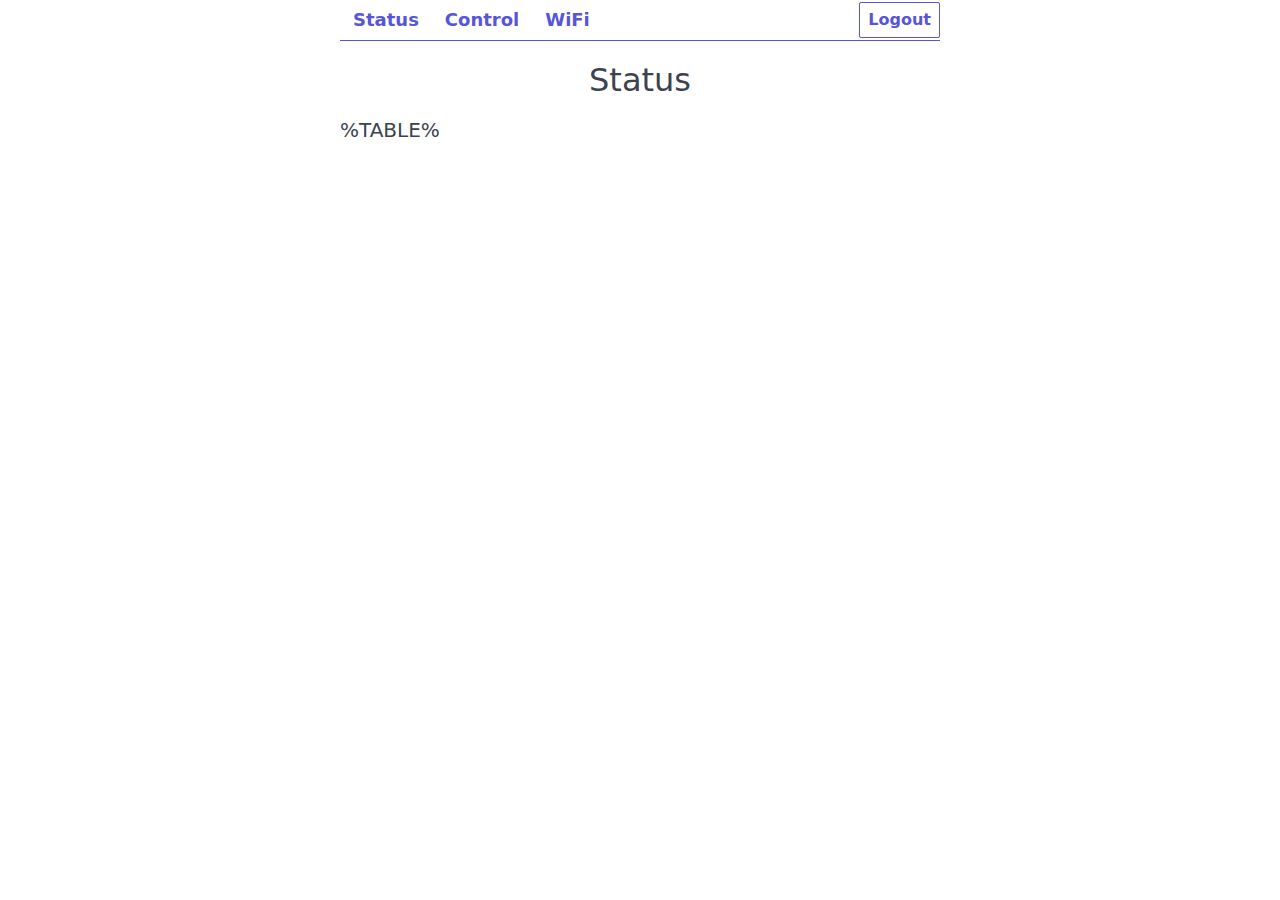
<file: MyProjectThing/data/index.html>
<!DOCTYPE html>
<html>

<head>
  <meta charset="utf-8">
  <meta name="viewport" content="width=device-width, initial-scale=1.0, user-scalable=no">

  <title>Gakki-bot</title>

  <link rel="stylesheet" href="spectre.css">
  <link rel="stylesheet" href="style.css">

  <script src="jquery.js"></script>
  <script src="script.js"></script>
</head>

<body>
  <div class="container grid-sm">
    <header class="navbar">
      <section class="navbar-section">
        <a href="/" class="btn btn-link btn-lg">Status</a>
        <a href="/control" class="btn btn-link btn-lg">Control</a>
        <a href="/wifi" class="btn btn-link btn-lg">WiFi</a>
      </section>
      <section class="navbar-section">
        <a href="/logout" class="btn">Logout</a>
      </section>
    </header>

    <h2 class="text-center">Status</h2>

    %TABLE%

  </div>
</body>

</html>
</file>
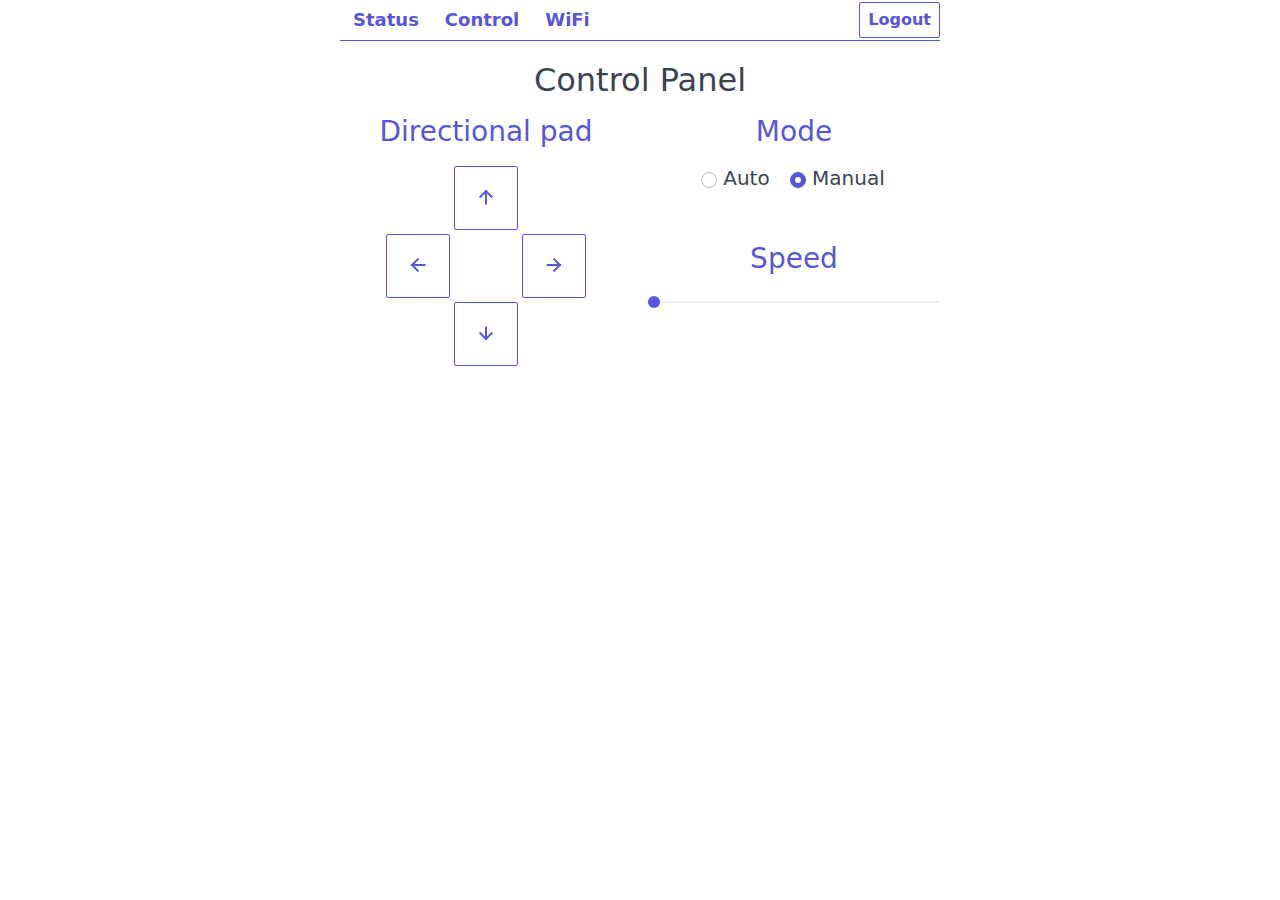
<file: MyProjectThing/data/control.html>
<!DOCTYPE html>
<html>

<head>
  <meta charset="utf-8">

  <meta name="viewport" content="width=device-width, initial-scale=1.0, user-scalable=no">

  <title>Gakki-bot</title>

  <link rel="stylesheet" href="spectre.css">
  <link rel="stylesheet" href="style.css">

  <script src="jquery.js"></script>
  <script src="script.js"></script>
</head>

<body>
  <div class="container grid-sm">
    <header class="navbar">
      <section class="navbar-section">
        <a href="/" class="btn btn-link btn-lg">Status</a>
        <a href="/control" class="btn btn-link btn-lg">Control</a>
        <a href="/wifi" class="btn btn-link btn-lg">WiFi</a>
      </section>
      <section class="navbar-section">
        <a href="/logout" class="btn">Logout</a>
      </section>
    </header>

    <h2 class="text-center">Control Panel</h2>

    <div class="columns">
      <div class="column col-6 col-sm-10 is-centered">

        <div class="columns" id="mode">
          <div class="column col-12 is-centered">
            <h3 class="text-primary text-center">Mode</h3>
            <div class="form-group">
              <label class="form-radio">
                <input type="radio" name="mode" value="auto"><i class="form-icon"></i> Auto
              </label>
              <label class="form-radio">
                <input type="radio" name="mode" value="manual" checked><i class="form-icon"></i> Manual
              </label>
            </div>
          </div>
        </div>

        <div class="form-group">
          <h3 class="text-primary text-center" id="speedText">Speed</h3>
          <input id="speed" class="slider tooltip" type="range" min="50" max="100" value="50" oninput="this.setAttribute('value', this.value);">

          <div class="text-center">
            <button id="recall", class="btn btn-lg text-bold d-none">Recall Robocar</button>
          </div>
        </div>
      </div>

      <div class="column col-6 col-sm-12 is-centered">
        <h3 class="text-primary text-center">Directional pad</h3>
        <table class="is-centered">
          <tr>
            <td></td>
            <td>
              <button id="forward" class="btn btn-action btn-xl"><i class="icon icon-upward"></i></button>
            </td>
            <td></td>
          </tr>
          <tr>
            <td>
              <button id="left" class="btn btn-action btn-xl"><i class="icon icon-back"></i></button>
            </td>
            <td></td>
            <td>
              <button id="right" class="btn btn-action btn-xl"><i class="icon icon-forward"></i></button>
            </td>
          </tr>
          <tr>
            <td></td>
            <td>
              <button id="backward" class="btn btn-action btn-xl"><i class="icon icon-downward"></i></button>
            </td>
            <td></td>
          </tr>
        </table>
      </div>
    </div>
  </div>
</body>

</html>
</file>
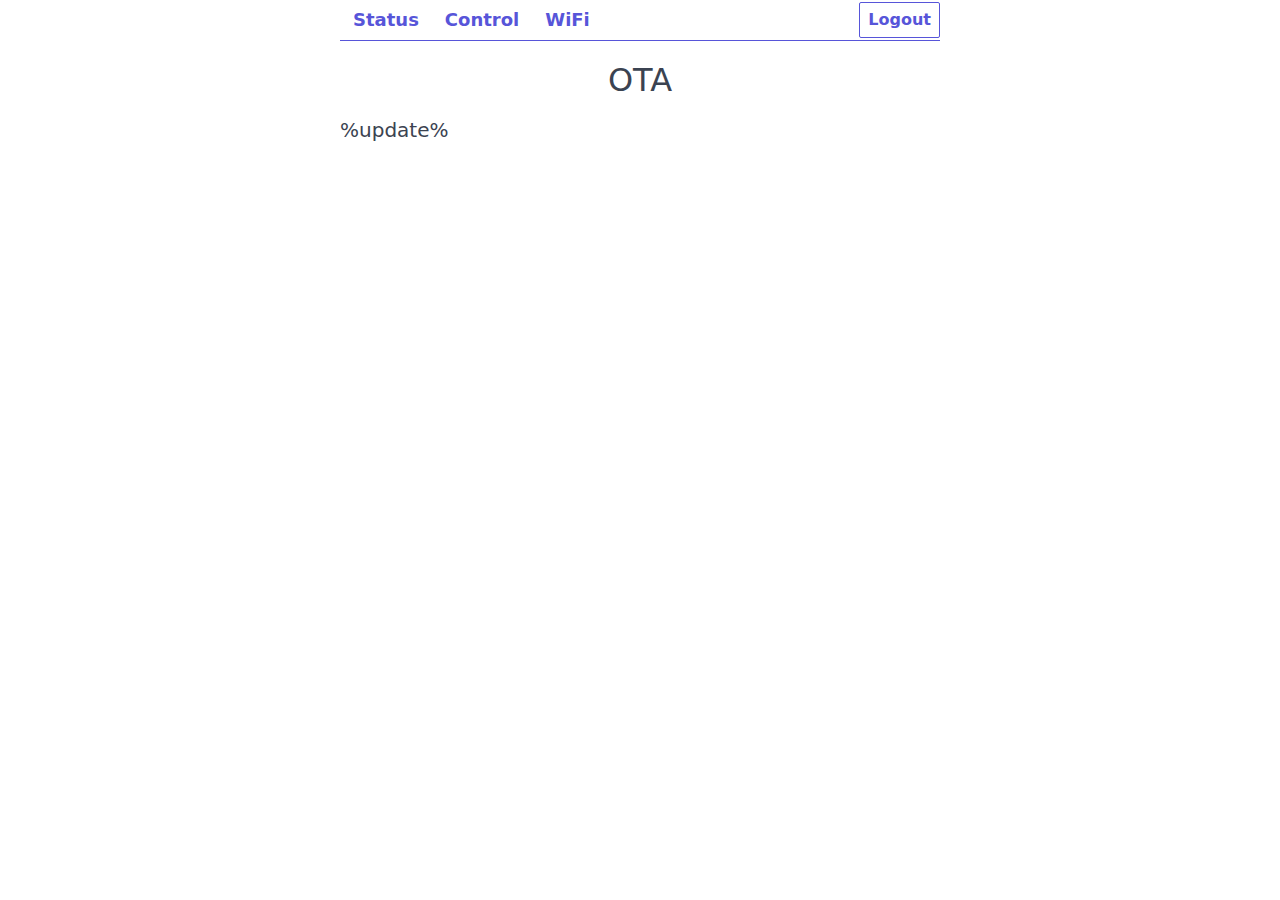
<file: MyProjectThing/data/ota.html>
<!DOCTYPE html>
<html>

<head>
  <meta charset="utf-8">
  <meta name="viewport" content="width=device-width, initial-scale=1.0, user-scalable=no">

  <title>Gakki-bot</title>

  <link rel="stylesheet" href="spectre.css">
  <link rel="stylesheet" href="style.css">

  <script src="jquery.js"></script>
  <script src="script.js"></script>
</head>

<body>
  <div class="container grid-sm">
    <header class="navbar">
      <section class="navbar-section">
        <a href="/" class="btn btn-link btn-lg">Status</a>
        <a href="/control" class="btn btn-link btn-lg">Control</a>
        <a href="/wifi" class="btn btn-link btn-lg">WiFi</a>
      </section>
      <section class="navbar-section">
        <a href="/logout" class="btn">Logout</a>
      </section>
    </header>

    <h2 class="text-center">OTA</h2>

    %update%

  </div>
</body>

</html>
</file>
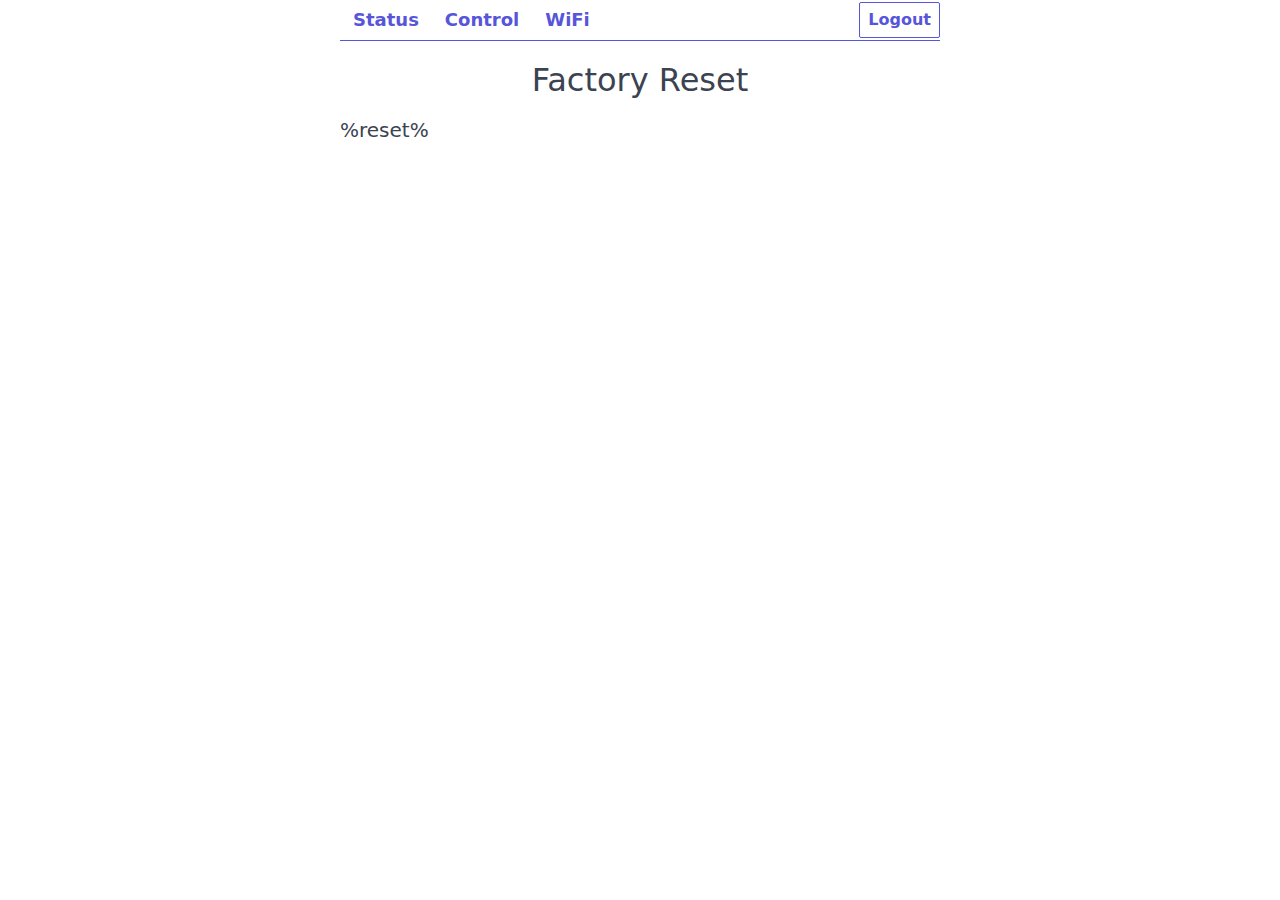
<file: MyProjectThing/data/reset.html>
<!DOCTYPE html>
<html>

<head>
  <meta charset="utf-8">
  <meta name="viewport" content="width=device-width, initial-scale=1.0, user-scalable=no">

  <title>Gakki-bot</title>

  <link rel="stylesheet" href="spectre.css">
  <link rel="stylesheet" href="style.css">

  <script src="jquery.js"></script>
  <script src="script.js"></script>
</head>

<body>
  <div class="container grid-sm">
    <header class="navbar">
      <section class="navbar-section">
        <a href="/" class="btn btn-link btn-lg">Status</a>
        <a href="/control" class="btn btn-link btn-lg">Control</a>
        <a href="/wifi" class="btn btn-link btn-lg">WiFi</a>
      </section>
      <section class="navbar-section">
        <a href="/logout" class="btn">Logout</a>
      </section>
    </header>

    <h2 class="text-center">Factory Reset</h2>

    %reset%
    
  </div>
</body>

</html>
</file>
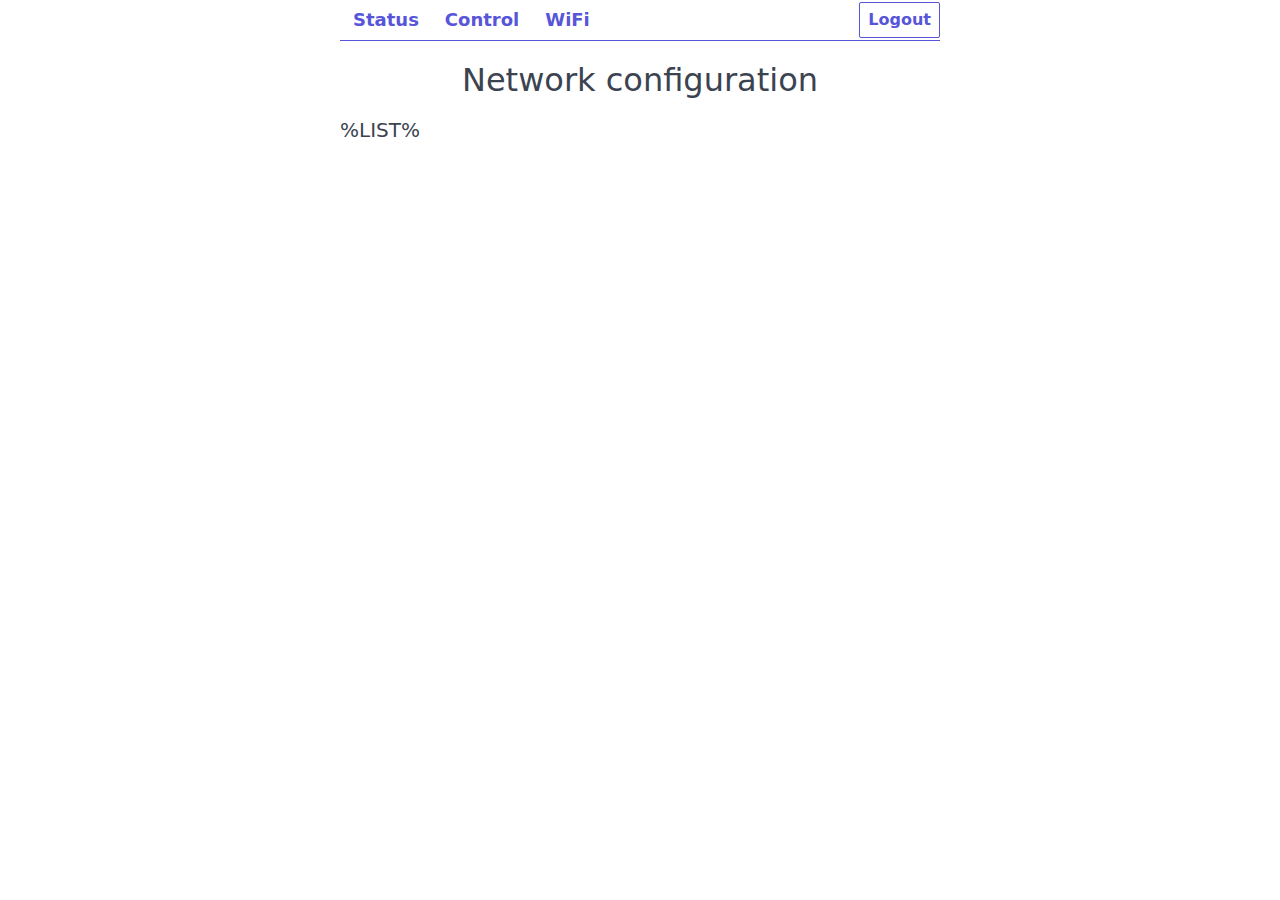
<file: MyProjectThing/data/wifi.html>
<!DOCTYPE html>
<html>

<head>
  <meta charset="utf-8">
  <meta name="viewport" content="width=device-width, initial-scale=1.0, user-scalable=no">

  <title>Gakki-bot</title>

  <link rel="stylesheet" href="spectre.css">
  <link rel="stylesheet" href="style.css">

  <script src="jquery.js"></script>
  <script src="script.js"></script>
</head>

<body>
  <div class="container grid-sm">
    <header class="navbar">
      <section class="navbar-section">
        <a href="/" class="btn btn-link btn-lg">Status</a>
        <a href="/control" class="btn btn-link btn-lg">Control</a>
        <a href="/wifi" class="btn btn-link btn-lg">WiFi</a>
      </section>
      <section class="navbar-section">
        <a href="/logout" class="btn">Logout</a>
      </section>
    </header>

    <h2 class="text-center">Network configuration</h2>

    %LIST%

  </div>
</body>

</html>
</file>
<file: MyProjectThing/data/spectre.css>
.table,.text-left{text-align:left}button,hr,input{overflow:visible}audio,canvas,progress,video{display:inline-block}progress,sub,sup{vertical-align:baseline}html,legend{box-sizing:border-box}fieldset,legend,ol,ul{padding:0}ol,ol ol,ol ul,ul,ul ol,ul ul{margin:.8rem 0 .8rem .8rem}.btn:focus,a:focus{box-shadow:0 0 0 .1rem rgba(87,85,217,.2)}.form-input,.has-icon-left,.has-icon-right,sub,sup{position:relative}.text-ellipsis,.tooltip::after{text-overflow:ellipsis}html{font-family:sans-serif;-webkit-text-size-adjust:100%;-ms-text-size-adjust:100%}article,aside,details,figcaption,figure,footer,header,main,menu,nav,section{display:block}h1{margin:.67em 0}hr{box-sizing:content-box;height:0}a{background-color:transparent;color:#5755d9;outline:0;text-decoration:none}a:active,a:hover{outline-width:0}address{font-style:normal}b,strong{font-weight:bolder}code,kbd,pre,samp{font-family:"SF Mono","Segoe UI Mono","Roboto Mono",Menlo,Courier,monospace;font-size:1em}dfn{font-style:italic}small{font-size:80%;font-weight:400}sub,sup{font-size:75%;line-height:0}sub{bottom:-.25em}sup{top:-.5em}audio:not([controls]){display:none;height:0}img{border-style:none}svg:not(:root){overflow:hidden}button,input,optgroup,select,textarea{font-family:inherit;font-size:inherit;line-height:inherit;margin:0}button,select{text-transform:none}[type=reset],[type=submit],button,html [type=button]{-webkit-appearance:button}[type=button]::-moz-focus-inner,[type=reset]::-moz-focus-inner,[type=submit]::-moz-focus-inner,button::-moz-focus-inner{border-style:none;padding:0}fieldset{border:0;margin:0}kbd,mark{border-radius:.1rem}legend{color:inherit;display:table;max-width:100%;white-space:normal}.btn,.form-select{vertical-align:middle}textarea{overflow:auto}[type=checkbox],[type=radio]{box-sizing:border-box;padding:0}[type=number]::-webkit-inner-spin-button,[type=number]::-webkit-outer-spin-button{height:auto}[type=search]{-webkit-appearance:textfield;outline-offset:-2px}[type=search]::-webkit-search-cancel-button,[type=search]::-webkit-search-decoration{-webkit-appearance:none}::-webkit-file-upload-button{-webkit-appearance:button;font:inherit}.btn,.form-input{-webkit-appearance:none;-moz-appearance:none;transition:background .2s,border .2s,box-shadow .2s,color .2s}summary{display:list-item;outline:0}[hidden],template{display:none}*,::after,::before{box-sizing:inherit}html{font-size:20px;line-height:1.5;-webkit-tap-highlight-color:transparent}body{margin:0;background:#fff;color:#3b4351;font-family:-apple-system,system-ui,BlinkMacSystemFont,"Segoe UI",Roboto,"Helvetica Neue",sans-serif;font-size:.8rem;overflow-x:hidden;text-rendering:optimizeLegibility}a.active,a:active,a:focus,a:hover{color:#302ecd;text-decoration:underline}a:visited{color:#807fe2}h1,h2,h3,h4,h5,h6{color:inherit;font-weight:500;line-height:1.2;margin-bottom:.5em;margin-top:0}.h1,.h2,.h3,.h4,.h5,.h6{font-weight:500}.h1,h1{font-size:2rem}.h2,h2{font-size:1.6rem}.h3,h3{font-size:1.4rem}.h4,h4{font-size:1.2rem}.h5,h5{font-size:1rem}.h6,h6{font-size:.8rem}p{margin:0 0 1.2rem}a,ins,u{-webkit-text-decoration-skip:ink edges;text-decoration-skip:ink edges}abbr[title]{border-bottom:.05rem dotted;cursor:help;text-decoration:none}kbd{background:#303742;color:#fff;font-size:.7rem;line-height:1.2;padding:.1rem .2rem}mark{background:#ffe9b3;border-bottom:.05rem solid #ffd367;color:#3b4351;padding:.05rem .1rem 0}blockquote{border-left:.1rem solid #dadee4;margin-left:0;padding:.4rem .8rem}blockquote p:last-child{margin-bottom:0}ol li,ul li{margin-top:.4rem}ul{list-style:disc inside}ul ul{list-style-type:circle}ol{list-style:decimal inside}.breadcrumb,.menu,.nav,.pagination,.step,.tab{list-style:none}ol ol{list-style-type:lower-alpha}dl dt{font-weight:700}dl dd{margin:.4rem 0 .8rem}.table{border-collapse:collapse;border-spacing:0;width:100%}.bar .bar-item,.btn,.empty{text-align:center}.table.table-striped tbody tr:nth-of-type(odd){background:#f7f8f9}.table tbody tr.active,.table.table-hover tbody tr:hover,.table.table-striped tbody tr.active{background:#eef0f3}.table.table-scroll{display:block;overflow-x:auto;padding-bottom:.75rem;white-space:nowrap}.table td,.table th{border-bottom:.05rem solid #dadee4;padding:.6rem .4rem}.table th{border-bottom-width:.1rem}.btn{appearance:none;background:#fff;border:.05rem solid #5755d9;border-radius:.1rem;color:#5755d9;cursor:pointer;display:inline-block;font-size:.8rem;height:1.8rem;line-height:1.2rem;outline:0;padding:.25rem .4rem;text-decoration:none;-webkit-user-select:none;-moz-user-select:none;-ms-user-select:none;user-select:none;white-space:nowrap}.btn:focus,.btn:hover{background:#f1f1fc;border-color:#4b48d6;text-decoration:none}.btn.active,.btn:active{background:#4b48d6;border-color:#3634d2;color:#fff;text-decoration:none}.btn.active.loading::after,.btn:active.loading::after{border-bottom-color:#fff;border-left-color:#fff}.btn.disabled,.btn:disabled,.btn[disabled]{cursor:default;opacity:.5;pointer-events:none}.btn.btn-primary{background:#5755d9;border-color:#4b48d6;color:#fff}.btn.btn-primary:focus,.btn.btn-primary:hover{background:#4240d4;border-color:#3634d2;color:#fff}.btn.btn-primary.active,.btn.btn-primary:active{background:#3a38d2;border-color:#302ecd;color:#fff}.btn.btn-primary.loading::after{border-bottom-color:#fff;border-left-color:#fff}.btn.btn-success{background:#32b643;border-color:#2faa3f;color:#fff}.btn.btn-success:focus{box-shadow:0 0 0 .1rem rgba(50,182,67,.2)}.btn.btn-success:focus,.btn.btn-success:hover{background:#30ae40;border-color:#2da23c;color:#fff}.btn.btn-success.active,.btn.btn-success:active{background:#2a9a39;border-color:#278e34;color:#fff}.btn.btn-success.loading::after{border-bottom-color:#fff;border-left-color:#fff}.btn.btn-error{background:#e85600;border-color:#d95000;color:#fff}.btn.btn-error:focus{box-shadow:0 0 0 .1rem rgba(232,86,0,.2)}.form-input:focus,.form-select:focus{box-shadow:0 0 0 .1rem rgba(87,85,217,.2)}.btn.btn-error:focus,.btn.btn-error:hover{background:#de5200;border-color:#cf4d00;color:#fff}.btn.btn-error.active,.btn.btn-error:active{background:#c44900;border-color:#b54300;color:#fff}.btn.btn-error.loading::after{border-bottom-color:#fff;border-left-color:#fff}.btn.btn-link{background:0 0;border-color:transparent;color:#5755d9}.btn.btn-link.active,.btn.btn-link:active,.btn.btn-link:focus,.btn.btn-link:hover{color:#302ecd}.btn.btn-sm{font-size:.7rem;height:1.4rem;padding:.05rem .3rem}.btn.btn-lg{font-size:.9rem;height:2rem;padding:.35rem .6rem}.btn.btn-block{display:block;width:100%}.btn.btn-action{padding-left:0;padding-right:0;width:1.8rem}.btn.btn-action.btn-sm{width:1.4rem}.btn.btn-action.btn-lg{width:2rem}.btn.btn-clear{background:0 0;border:0;color:currentColor;height:1rem;line-height:.8rem;margin-left:.2rem;margin-right:-2px;opacity:1;padding:.1rem;text-decoration:none;width:1rem}.btn.btn-clear:focus,.btn.btn-clear:hover{background:rgba(247,248,249,.5);opacity:.95}.form-input,.form-select{background:#fff;outline:0}.btn.btn-clear::before{content:"\2715"}.btn-group{display:inline-flex;display:-ms-inline-flexbox;-ms-flex-wrap:wrap;flex-wrap:wrap}.btn-group .btn{-ms-flex:1 0 auto;flex:1 0 auto}.btn-group .btn:first-child:not(:last-child){border-bottom-right-radius:0;border-top-right-radius:0}.btn-group .btn:not(:first-child):not(:last-child){border-radius:0;margin-left:-.05rem}.btn-group .btn:last-child:not(:first-child){border-bottom-left-radius:0;border-top-left-radius:0;margin-left:-.05rem}.btn-group .btn.active,.btn-group .btn:active,.btn-group .btn:focus,.btn-group .btn:hover{z-index:1}.btn-group.btn-group-block{display:flex;display:-ms-flexbox}.form-input,.form-label{display:block;line-height:1.2rem}.btn-group.btn-group-block .btn{-ms-flex:1 0 0;flex:1 0 0}.form-group:not(:last-child){margin-bottom:.4rem}fieldset,legend{margin-bottom:.8rem}legend{font-size:.9rem;font-weight:500}.form-label{padding:.3rem 0}.form-label.label-sm{font-size:.7rem;padding:.1rem 0}.form-label.label-lg{font-size:.9rem;padding:.4rem 0}.form-input{appearance:none;border:.05rem solid #bcc3ce;border-radius:.1rem;color:#3b4351;font-size:.8rem;height:1.8rem;max-width:100%;padding:.25rem .4rem;width:100%}.form-select,.slider{-webkit-appearance:none}.form-input:focus{border-color:#5755d9}.form-input::-webkit-input-placeholder{color:#bcc3ce}.form-input:-ms-input-placeholder{color:#bcc3ce}.form-input::-ms-input-placeholder{color:#bcc3ce}.form-input::placeholder{color:#bcc3ce}.form-input.input-sm{font-size:.7rem;height:1.4rem;padding:.05rem .3rem}.form-input.input-lg{font-size:.9rem;height:2rem;padding:.35rem .6rem}.form-input.input-inline{display:inline-block;vertical-align:middle;width:auto}.form-input[type=file],textarea.form-input,textarea.form-input.input-lg,textarea.form-input.input-sm{height:auto}.form-input-hint{color:#bcc3ce;font-size:.7rem;margin-top:.2rem}.has-success .form-input-hint,.is-success+.form-input-hint{color:#32b643}.has-error .form-input-hint,.is-error+.form-input-hint{color:#e85600}.form-select{-moz-appearance:none;appearance:none;border:.05rem solid #bcc3ce;border-radius:.1rem;color:inherit;font-size:.8rem;height:1.8rem;line-height:1.2rem;padding:.25rem .4rem;width:100%}.form-select:focus{border-color:#5755d9}.form-select::-ms-expand{display:none}.form-select.select-sm{font-size:.7rem;height:1.4rem;padding:.05rem 1.1rem .05rem .3rem}.form-select.select-lg{font-size:.9rem;height:2rem;padding:.35rem 1.4rem .35rem .6rem}.form-select[multiple],.form-select[size]{height:auto;padding:.25rem .4rem}.form-select[multiple] option,.form-select[size] option{padding:.1rem .2rem}.form-select:not([multiple]):not([size]){background:url("data:image/svg+xml;charset=utf8,%3Csvg%20xmlns='http://www.w3.org/2000/svg'%20viewBox='0%200%204%205'%3E%3Cpath%20fill='%23667189'%20d='M2%200L0%202h4zm0%205L0%203h4z'/%3E%3C/svg%3E") right .35rem center/.4rem .5rem no-repeat #fff;padding-right:1.2rem}.has-icon-left .form-icon,.has-icon-right .form-icon{height:.8rem;margin:0 .25rem;position:absolute;top:50%;transform:translateY(-50%);width:.8rem;z-index:2}.has-icon-left .form-icon{left:.05rem}.has-icon-left .form-input{padding-left:1.3rem}.has-icon-right .form-icon{right:.05rem}.has-icon-right .form-input{padding-right:1.3rem}.form-checkbox,.form-radio,.form-switch{display:block;line-height:1.2rem;margin:.2rem 0;min-height:1.2rem;padding:.1rem .4rem .1rem 1.2rem;position:relative}.form-checkbox input,.form-radio input,.form-switch input{clip:rect(0,0,0,0);height:1px;margin:-1px;overflow:hidden;position:absolute;width:1px}.form-checkbox input:focus+.form-icon,.form-radio input:focus+.form-icon,.form-switch input:focus+.form-icon{border-color:#5755d9;box-shadow:0 0 0 .1rem rgba(87,85,217,.2)}.form-checkbox input:checked+.form-icon,.form-radio input:checked+.form-icon,.form-switch input:checked+.form-icon{background:#5755d9;border-color:#5755d9}.form-checkbox .form-icon,.form-radio .form-icon,.form-switch .form-icon{border:.05rem solid #bcc3ce;cursor:pointer;display:inline-block;position:absolute;transition:background .2s,border .2s,box-shadow .2s,color .2s}.form-checkbox.input-sm,.form-radio.input-sm,.form-switch.input-sm{font-size:.7rem;margin:0}.form-checkbox.input-lg,.form-radio.input-lg,.form-switch.input-lg{font-size:.9rem;margin:.3rem 0}.form-checkbox .form-icon,.form-radio .form-icon{background:#fff;height:.8rem;left:0;top:.3rem;width:.8rem}.form-checkbox input:checked+.form-icon::before,.form-checkbox input:indeterminate+.form-icon::before,.form-radio input:checked+.form-icon::before{left:50%;top:50%;content:"";position:absolute}.form-checkbox input:active+.form-icon,.form-radio input:active+.form-icon{background:#eef0f3}.form-checkbox .form-icon{border-radius:.1rem}.form-checkbox input:checked+.form-icon::before{background-clip:padding-box;border:.1rem solid #fff;border-left-width:0;border-top-width:0;height:9px;margin-left:-3px;margin-top:-6px;transform:rotate(45deg);width:6px}.form-checkbox input:indeterminate+.form-icon{background:#5755d9;border-color:#5755d9}.form-checkbox input:indeterminate+.form-icon::before{background:#fff;height:2px;margin-left:-5px;margin-top:-1px;width:10px}.form-radio .form-icon{border-radius:50%}.form-radio input:checked+.form-icon::before{background:#fff;border-radius:50%;height:6px;transform:translate(-50%,-50%);width:6px}.form-switch{padding-left:2rem}.form-switch .form-icon{background:#bcc3ce;background-clip:padding-box;border-radius:.45rem;height:.9rem;left:0;top:.25rem;width:1.6rem}.form-switch .form-icon::before{background:#fff;border-radius:50%;content:"";display:block;height:.8rem;left:0;position:absolute;top:0;transition:background .2s,border .2s,box-shadow .2s,color .2s,left .2s;width:.8rem}.form-switch input:checked+.form-icon::before{left:14px}.form-switch input:active+.form-icon::before{background:#f7f8f9}.input-group{display:flex;display:-ms-flexbox}.input-group .input-group-addon{background:#f7f8f9;border:.05rem solid #bcc3ce;border-radius:.1rem;line-height:1.2rem;padding:.25rem .4rem;white-space:nowrap}.label,code{line-height:1.2}.input-group .input-group-addon.addon-sm{font-size:.7rem;padding:.05rem .3rem}.input-group .input-group-addon.addon-lg{font-size:.9rem;padding:.35rem .6rem}.input-group .form-input,.input-group .form-select{-ms-flex:1 1 auto;flex:1 1 auto;width:1%}.input-group .input-group-btn{z-index:1}.input-group .form-input:first-child:not(:last-child),.input-group .form-select:first-child:not(:last-child),.input-group .input-group-addon:first-child:not(:last-child),.input-group .input-group-btn:first-child:not(:last-child){border-bottom-right-radius:0;border-top-right-radius:0}.input-group .form-input:not(:first-child):not(:last-child),.input-group .form-select:not(:first-child):not(:last-child),.input-group .input-group-addon:not(:first-child):not(:last-child),.input-group .input-group-btn:not(:first-child):not(:last-child){border-radius:0;margin-left:-.05rem}.input-group .form-input:last-child:not(:first-child),.input-group .form-select:last-child:not(:first-child),.input-group .input-group-addon:last-child:not(:first-child),.input-group .input-group-btn:last-child:not(:first-child){border-bottom-left-radius:0;border-top-left-radius:0;margin-left:-.05rem}.input-group .form-input:focus,.input-group .form-select:focus,.input-group .input-group-addon:focus,.input-group .input-group-btn:focus{z-index:2}.input-group .form-select{width:auto}.input-group.input-inline{display:inline-flex;display:-ms-inline-flexbox}.form-input.is-success,.form-select.is-success,.has-success .form-input,.has-success .form-select{background:#f9fdfa;border-color:#32b643}.form-input.is-success:focus,.form-select.is-success:focus,.has-success .form-input:focus,.has-success .form-select:focus{box-shadow:0 0 0 .1rem rgba(50,182,67,.2)}.form-input.is-error,.form-select.is-error,.has-error .form-input,.has-error .form-select{background:#fffaf7;border-color:#e85600}.form-checkbox.is-error input:checked+.form-icon,.form-checkbox.is-error input:indeterminate+.form-icon,.form-radio.is-error input:checked+.form-icon,.form-switch.is-error input:checked+.form-icon,.has-error .form-checkbox input:checked+.form-icon,.has-error .form-checkbox input:indeterminate+.form-icon,.has-error .form-radio input:checked+.form-icon,.has-error .form-switch input:checked+.form-icon{background:#e85600;border-color:#e85600}.form-input.is-error:focus,.form-select.is-error:focus,.has-error .form-input:focus,.has-error .form-select:focus{box-shadow:0 0 0 .1rem rgba(232,86,0,.2)}.form-checkbox.is-error .form-icon,.form-radio.is-error .form-icon,.form-switch.is-error .form-icon,.has-error .form-checkbox .form-icon,.has-error .form-radio .form-icon,.has-error .form-switch .form-icon{border-color:#e85600}.form-checkbox.is-error input:focus+.form-icon,.form-radio.is-error input:focus+.form-icon,.form-switch.is-error input:focus+.form-icon,.has-error .form-checkbox input:focus+.form-icon,.has-error .form-radio input:focus+.form-icon,.has-error .form-switch input:focus+.form-icon{border-color:#e85600;box-shadow:0 0 0 .1rem rgba(232,86,0,.2)}.form-input:not(:placeholder-shown):invalid{border-color:#e85600}.form-input:not(:placeholder-shown):invalid:focus{background:#fffaf7;box-shadow:0 0 0 .1rem rgba(232,86,0,.2)}.form-input:not(:placeholder-shown):invalid+.form-input-hint{color:#e85600}.form-input.disabled,.form-input:disabled,.form-select.disabled,.form-select:disabled{background-color:#eef0f3;cursor:not-allowed;opacity:.5}.form-input[readonly]{background-color:#f7f8f9}input.disabled+.form-icon,input:disabled+.form-icon{background:#eef0f3;cursor:not-allowed;opacity:.5}.form-switch input.disabled+.form-icon::before,.form-switch input:disabled+.form-icon::before{background:#fff}.form-horizontal{padding:.4rem 0}.form-horizontal .form-group{display:flex;display:-ms-flexbox;-ms-flex-wrap:wrap;flex-wrap:wrap}.form-inline,.label{display:inline-block}.label{background:#eef0f3;border-radius:.1rem;color:#455060;padding:.1rem .2rem}.label.label-rounded{border-radius:5rem;padding-left:.4rem;padding-right:.4rem}.img-responsive{display:block;height:auto;max-width:100%}.img-fit-cover{object-fit:cover}.img-fit-contain{object-fit:contain}.video-responsive{display:block;overflow:hidden;padding:0;position:relative;width:100%}.video-responsive::before{content:"";display:block;padding-bottom:56.25%}.video-responsive embed,.video-responsive iframe,.video-responsive object{border:0;bottom:0;height:100%;left:0;position:absolute;right:0;top:0;width:100%}img{position:relative;border-radius:50%}video.video-responsive{height:auto;max-width:100%}video.video-responsive::before{content:none}.video-responsive-4-3::before{padding-bottom:75%}.video-responsive-1-1::before{padding-bottom:100%}.figure{margin:0 0 .4rem}.figure .figure-caption{color:#66758c;margin-top:.4rem}.container{margin-left:auto;margin-right:auto;padding-left:.4rem;padding-right:.4rem;width:100%}.container.grid-xl{max-width:1296px}.container.grid-lg{max-width:976px}.container.grid-md{max-width:856px}.container.grid-sm{max-width:616px}.container.grid-xs{max-width:496px}.show-lg,.show-md,.show-sm,.show-xl,.show-xs{display:none!important}.columns{display:flex;display:-ms-flexbox;-ms-flex-wrap:wrap;flex-wrap:wrap;margin-left:-.4rem;margin-right:-.4rem}.columns.col-gapless{margin-left:0;margin-right:0}.col-ml-auto,.col-mx-auto{margin-left:auto}.col-mr-auto,.col-mx-auto{margin-right:auto}.columns.col-gapless>.column{padding-left:0;padding-right:0}.columns.col-oneline{-ms-flex-wrap:nowrap;flex-wrap:nowrap;overflow-x:auto}.column{-ms-flex:1;flex:1;max-width:100%;padding-left:.4rem;padding-right:.4rem}.column.col-1,.column.col-10,.column.col-11,.column.col-12,.column.col-2,.column.col-3,.column.col-4,.column.col-5,.column.col-6,.column.col-7,.column.col-8,.column.col-9{-ms-flex:none;flex:none}.col-12{width:100%}.col-11{width:91.66666667%}.col-10{width:83.33333333%}.col-9{width:75%}.col-8{width:66.66666667%}.col-7{width:58.33333333%}.col-6{width:50%}.col-5{width:41.66666667%}.col-4{width:33.33333333%}.col-3{width:25%}.col-2{width:16.66666667%}.col-1{width:8.33333333%}.col-auto{-ms-flex:0 0 auto;flex:0 0 auto;max-width:none;width:auto}@media (max-width:1280px){.col-xl-1,.col-xl-10,.col-xl-11,.col-xl-12,.col-xl-2,.col-xl-3,.col-xl-4,.col-xl-5,.col-xl-6,.col-xl-7,.col-xl-8,.col-xl-9{-ms-flex:none;flex:none}.col-xl-12{width:100%}.col-xl-11{width:91.66666667%}.col-xl-10{width:83.33333333%}.col-xl-9{width:75%}.col-xl-8{width:66.66666667%}.col-xl-7{width:58.33333333%}.col-xl-6{width:50%}.col-xl-5{width:41.66666667%}.col-xl-4{width:33.33333333%}.col-xl-3{width:25%}.col-xl-2{width:16.66666667%}.col-xl-1{width:8.33333333%}.hide-xl{display:none!important}.show-xl{display:block!important}}@media (max-width:960px){.col-lg-1,.col-lg-10,.col-lg-11,.col-lg-12,.col-lg-2,.col-lg-3,.col-lg-4,.col-lg-5,.col-lg-6,.col-lg-7,.col-lg-8,.col-lg-9{-ms-flex:none;flex:none}.col-lg-12{width:100%}.col-lg-11{width:91.66666667%}.col-lg-10{width:83.33333333%}.col-lg-9{width:75%}.col-lg-8{width:66.66666667%}.col-lg-7{width:58.33333333%}.col-lg-6{width:50%}.col-lg-5{width:41.66666667%}.col-lg-4{width:33.33333333%}.col-lg-3{width:25%}.col-lg-2{width:16.66666667%}.col-lg-1{width:8.33333333%}.hide-lg{display:none!important}.show-lg{display:block!important}}@media (max-width:840px){.col-md-1,.col-md-10,.col-md-11,.col-md-12,.col-md-2,.col-md-3,.col-md-4,.col-md-5,.col-md-6,.col-md-7,.col-md-8,.col-md-9{-ms-flex:none;flex:none}.col-md-12{width:100%}.col-md-11{width:91.66666667%}.col-md-10{width:83.33333333%}.col-md-9{width:75%}.col-md-8{width:66.66666667%}.col-md-7{width:58.33333333%}.col-md-6{width:50%}.col-md-5{width:41.66666667%}.col-md-4{width:33.33333333%}.col-md-3{width:25%}.col-md-2{width:16.66666667%}.col-md-1{width:8.33333333%}.hide-md{display:none!important}.show-md{display:block!important}}@media (max-width:600px){.col-sm-1,.col-sm-10,.col-sm-11,.col-sm-12,.col-sm-2,.col-sm-3,.col-sm-4,.col-sm-5,.col-sm-6,.col-sm-7,.col-sm-8,.col-sm-9{-ms-flex:none;flex:none}.col-sm-12{width:100%}.col-sm-11{width:91.66666667%}.col-sm-10{width:83.33333333%}.col-sm-9{width:75%}.col-sm-8{width:66.66666667%}.col-sm-7{width:58.33333333%}.col-sm-6{width:50%}.col-sm-5{width:41.66666667%}.col-sm-4{width:33.33333333%}.col-sm-3{width:25%}.col-sm-2{width:16.66666667%}.col-sm-1{width:8.33333333%}.hide-sm{display:none!important}.show-sm{display:block!important}}@media (max-width:480px){.col-xs-1,.col-xs-10,.col-xs-11,.col-xs-12,.col-xs-2,.col-xs-3,.col-xs-4,.col-xs-5,.col-xs-6,.col-xs-7,.col-xs-8,.col-xs-9{-ms-flex:none;flex:none}.col-xs-12{width:100%}.col-xs-11{width:91.66666667%}.col-xs-10{width:83.33333333%}.col-xs-9{width:75%}.col-xs-8{width:66.66666667%}.col-xs-7{width:58.33333333%}.col-xs-6{width:50%}.col-xs-5{width:41.66666667%}.col-xs-4{width:33.33333333%}.col-xs-3{width:25%}.col-xs-2{width:16.66666667%}.col-xs-1{width:8.33333333%}.hide-xs{display:none!important}.show-xs{display:block!important}}.hero{display:flex;display:-ms-flexbox;-ms-flex-direction:column;flex-direction:column;-ms-flex-pack:justify;justify-content:space-between;padding-bottom:4rem;padding-top:4rem}.hero.hero-sm{padding-bottom:2rem;padding-top:2rem}.hero.hero-lg{padding-bottom:8rem;padding-top:8rem}.hero .hero-body{padding:.4rem}.navbar{align-items:stretch;display:flex;display:-ms-flexbox;-ms-flex-align:stretch;-ms-flex-pack:justify;-ms-flex-wrap:wrap;flex-wrap:wrap;justify-content:space-between}.navbar .navbar-section{align-items:center;display:flex;display:-ms-flexbox;-ms-flex:1 0 0;flex:1 0 0;-ms-flex-align:center}.navbar .navbar-section:not(:first-child):last-child{-ms-flex-pack:end;justify-content:flex-end}.navbar .navbar-center{align-items:center;display:flex;display:-ms-flexbox;-ms-flex:0 0 auto;flex:0 0 auto;-ms-flex-align:center}.navbar .navbar-brand{font-size:.9rem;text-decoration:none}.accordion input:checked~.accordion-header .icon,.accordion[open] .accordion-header .icon{transform:rotate(90deg)}.accordion input:checked~.accordion-body,.accordion[open] .accordion-body{max-height:50rem}.accordion .accordion-header{display:block;padding:.2rem .4rem}.accordion .accordion-header .icon{transition:transform .25s}.accordion .accordion-body{margin-bottom:.4rem;max-height:0;overflow:hidden;transition:max-height .25s}summary.accordion-header::-webkit-details-marker{display:none}.badge.avatar::after,.badge.btn::after{position:absolute;transform:translate(50%,-50%)}.badge:not([data-badge])::after,.badge[data-badge]::after{background:#5755d9;background-clip:padding-box;border-radius:.5rem;box-shadow:0 0 0 .1rem #fff;color:#fff;content:attr(data-badge);display:inline-block;transform:translate(-.05rem,-.5rem)}.badge[data-badge]::after{font-size:.7rem;height:.9rem;line-height:1;min-width:.9rem;padding:.1rem .2rem;text-align:center;white-space:nowrap}.badge:not([data-badge])::after,.badge[data-badge=""]::after{height:6px;min-width:6px;padding:0;width:6px}.badge.btn::after{right:0;top:0}.badge.avatar::after{right:14.64%;top:14.64%;z-index:100}.breadcrumb{margin:.2rem 0;padding:.2rem 0}.breadcrumb .breadcrumb-item{color:#66758c;display:inline-block;margin:0;padding:.2rem 0}.breadcrumb .breadcrumb-item:not(:last-child){margin-right:.2rem}.breadcrumb .breadcrumb-item:not(:last-child) a{color:#66758c}.breadcrumb .breadcrumb-item:not(:first-child)::before{color:#66758c;content:"/";padding-right:.4rem}.step .step-item a::before,.step .step-item:not(:first-child)::before{content:"";background:#5755d9;position:absolute}.bar{background:#eef0f3;border-radius:.1rem;display:flex;display:-ms-flexbox;-ms-flex-wrap:nowrap;flex-wrap:nowrap;height:.8rem;width:100%}.bar.bar-sm{height:.2rem}.bar .bar-item{background:#5755d9;color:#fff;display:block;-ms-flex-negative:0;flex-shrink:0;font-size:.7rem;height:100%;line-height:.8rem;position:relative;width:0}.bar .bar-item:first-child{border-bottom-left-radius:.1rem;border-top-left-radius:.1rem}.bar .bar-item:last-child{border-bottom-right-radius:.1rem;border-top-right-radius:.1rem;-ms-flex-negative:1;flex-shrink:1}.card,.modal-container{-ms-flex-direction:column}.bar-slider{height:.1rem;margin:.4rem 0;position:relative}.bar-slider .bar-item{left:0;padding:0;position:absolute}.bar-slider .bar-item:not(:last-child):first-child{background:#eef0f3;z-index:1}.bar-slider .bar-slider-btn{background:#5755d9;border:0;border-radius:50%;height:.6rem;padding:0;position:absolute;right:0;top:50%;transform:translate(50%,-50%);width:.6rem}.bar-slider .bar-slider-btn:active{box-shadow:0 0 0 .1rem #5755d9}.card{background:#fff;border:.05rem solid #dadee4;border-radius:.1rem;display:flex;display:-ms-flexbox;flex-direction:column}.card .card-body,.card .card-footer,.card .card-header{padding:.8rem .8rem 0}.card .card-body:last-child,.card .card-footer:last-child,.card .card-header:last-child{padding-bottom:.8rem}.card .card-body{-ms-flex:1 1 auto;flex:1 1 auto}.card .card-image{padding-top:.8rem}.card .card-image:first-child{padding-top:0}.card .card-image:first-child img{border-top-left-radius:.1rem;border-top-right-radius:.1rem}.card .card-image:last-child img{border-bottom-left-radius:.1rem;border-bottom-right-radius:.1rem}.empty,.menu,.menu .menu-item>a,.modal-container,.tooltip::after{border-radius:.1rem}.dropdown{display:inline-block;position:relative}.dropdown .menu{animation:slide-down .15s ease 1;display:none;left:0;max-height:50vh;overflow-y:auto;position:absolute;top:100%}.dropdown.dropdown-right .menu{left:auto;right:0}.dropdown .dropdown-toggle:focus+.menu,.dropdown .menu:hover,.dropdown.active .menu{display:block}.dropdown .btn-group .dropdown-toggle:nth-last-child(2){border-bottom-right-radius:.1rem;border-top-right-radius:.1rem}.empty{background:#f7f8f9;color:#66758c;padding:3.2rem 1.6rem}.empty .empty-icon{margin-bottom:.8rem}.empty .empty-subtitle,.empty .empty-title{margin:.4rem auto}.empty .empty-action{margin-top:.8rem}.menu{background:#fff;box-shadow:0 .05rem .2rem rgba(48,55,66,.3);margin:0;min-width:180px;padding:.4rem;transform:translateY(.2rem);z-index:300}.menu.menu-nav{background:0 0;box-shadow:none}.menu .menu-item{margin-top:0;padding:0 .4rem;text-decoration:none;-webkit-user-select:none;-moz-user-select:none;-ms-user-select:none;user-select:none}.menu .menu-item>a{color:inherit;display:block;margin:0 -.4rem;padding:.2rem .4rem;text-decoration:none}.menu .menu-item>a.active,.menu .menu-item>a:active,.menu .menu-item>a:focus,.menu .menu-item>a:hover{background:#f1f1fc;color:#5755d9}.menu .menu-item .form-checkbox,.menu .menu-item .form-radio,.menu .menu-item .form-switch{margin:.1rem 0}.menu .menu-item+.menu-item{margin-top:.2rem}.menu .menu-badge{float:right;padding:.2rem 0}.menu .menu-badge .btn{margin-top:-.1rem}.modal{align-items:center;bottom:0;display:none;-ms-flex-align:center;-ms-flex-pack:center;justify-content:center;left:0;opacity:0;overflow:hidden;padding:.4rem;position:fixed;right:0;top:0}.modal.active,.modal:target{display:flex;display:-ms-flexbox;opacity:1;z-index:400}.modal.active .modal-overlay,.modal:target .modal-overlay{background:rgba(247,248,249,.75);bottom:0;cursor:default;display:block;left:0;position:absolute;right:0;top:0}.modal.active .modal-container,.modal:target .modal-container{animation:slide-down .2s ease 1;z-index:1}.modal.modal-sm .modal-container{max-width:320px;padding:0 .4rem}.modal.modal-lg .modal-overlay{background:#fff}.modal.modal-lg .modal-container{box-shadow:none;max-width:960px}.modal-container{box-shadow:0 .2rem .5rem rgba(48,55,66,.3)}.modal-container{background:#fff;display:flex;display:-ms-flexbox;flex-direction:column;max-height:75vh;max-width:640px;padding:0 .8rem;width:100%}.modal-container.modal-fullheight{max-height:100vh}.modal-container .modal-header{color:#303742;padding:.8rem}.modal-container .modal-body{overflow-y:auto;padding:.8rem;position:relative}.modal-container .modal-footer{padding:.8rem;text-align:right}.nav{display:flex;display:-ms-flexbox;-ms-flex-direction:column;flex-direction:column;margin:.2rem 0}.nav .nav-item a{color:#66758c;padding:.2rem .4rem;text-decoration:none}.nav .nav-item a:focus,.nav .nav-item a:hover{color:#5755d9}.nav .nav-item.active>a{color:#505c6e;font-weight:700}.nav .nav-item.active>a:focus,.nav .nav-item.active>a:hover,.pagination .page-item a:focus,.pagination .page-item a:hover{color:#5755d9}.nav .nav{margin-bottom:.4rem;margin-left:.8rem}.pagination{display:flex;display:-ms-flexbox;margin:.2rem 0;padding:.2rem 0}.pagination .page-item{margin:.2rem .05rem}.pagination .page-item span{display:inline-block;padding:.2rem}.pagination .page-item a{border-radius:.1rem;display:inline-block;padding:.2rem .4rem;text-decoration:none}.pagination .page-item.disabled a{cursor:default;opacity:.5;pointer-events:none}.pagination .page-item.active a{background:#5755d9;color:#fff}.pagination .page-item.page-next,.pagination .page-item.page-prev{-ms-flex:1 0 50%;flex:1 0 50%}.pagination .page-item.page-next{text-align:right}.pagination .page-item .page-item-title{margin:0}.pagination .page-item .page-item-subtitle{margin:0;opacity:.5}.panel{border:.05rem solid #dadee4;border-radius:.1rem;display:flex;display:-ms-flexbox;-ms-flex-direction:column;flex-direction:column}.panel .panel-footer,.panel .panel-header{-ms-flex:0 0 auto;flex:0 0 auto;padding:.8rem}.panel .panel-nav{-ms-flex:0 0 auto;flex:0 0 auto}.panel .panel-body{-ms-flex:1 1 auto;flex:1 1 auto;overflow-y:auto;padding:0 .8rem}.tile.tile-centered .tile-content,.tooltip::after{overflow:hidden}.step{display:flex;display:-ms-flexbox;-ms-flex-wrap:nowrap;flex-wrap:nowrap;margin:.2rem 0;width:100%}.step .step-item{-ms-flex:1 1 0;flex:1 1 0;margin-top:0;min-height:1rem;position:relative;text-align:center}.step .step-item:not(:first-child)::before{height:2px;left:-50%;top:9px;width:100%}.step .step-item a{color:#5755d9;display:inline-block;padding:20px 10px 0;text-decoration:none}.step .step-item a::before{border:.1rem solid #fff;border-radius:50%;display:block;height:.6rem;left:50%;top:.2rem;transform:translateX(-50%);width:.6rem;z-index:1}.step .step-item.active a::before{background:#fff;border:.1rem solid #5755d9}.step .step-item.active~.step-item a::before,.step .step-item.active~.step-item::before{background:#dadee4}.step .step-item.active~.step-item a{color:#bcc3ce}.tab{align-items:center;border-bottom:.05rem solid #dadee4;display:flex;display:-ms-flexbox;-ms-flex-align:center;-ms-flex-wrap:wrap;flex-wrap:wrap;margin:.2rem 0 .15rem}.tab .tab-item{margin-top:0}.tab .tab-item a{border-bottom:.1rem solid transparent;color:inherit;display:block;margin:0 .4rem 0 0;padding:.4rem .2rem .3rem;text-decoration:none}.tab .tab-item a:focus,.tab .tab-item a:hover{color:#5755d9}.tab .tab-item a.active,.tab .tab-item.active a{border-bottom-color:#5755d9;color:#5755d9}.tab .tab-item.tab-action{-ms-flex:1 0 auto;flex:1 0 auto;text-align:right}.tab .tab-item .btn-clear{margin-top:-.2rem}.tab.tab-block .tab-item{-ms-flex:1 0 0;flex:1 0 0;text-align:center}.tab.tab-block .tab-item a{margin:0}.tab.tab-block .tab-item .badge[data-badge]::after{position:absolute;right:.1rem;top:.1rem;transform:translate(0,0)}.tab:not(.tab-block) .badge{padding-right:0}.tile{align-content:space-between;align-items:flex-start;display:flex;display:-ms-flexbox;-ms-flex-align:start;-ms-flex-line-pack:justify}.d-block,.toast{display:block}.tile .tile-action,.tile .tile-icon{-ms-flex:0 0 auto;flex:0 0 auto}.tile .tile-content{-ms-flex:1 1 auto;flex:1 1 auto}.tile .tile-content:not(:first-child){padding-left:.4rem}.tile .tile-content:not(:last-child){padding-right:.4rem}.tile .tile-subtitle,.tile .tile-title{line-height:1.2rem}.tile.tile-centered{align-items:center;-ms-flex-align:center}.tile.tile-centered .tile-subtitle,.tile.tile-centered .tile-title{margin-bottom:0;overflow:hidden;text-overflow:ellipsis;white-space:nowrap}.toast{background:rgba(48,55,66,.95);border:.05rem solid #303742;border-radius:.1rem;color:#fff;padding:.4rem;width:100%}.toast.toast-primary{background:rgba(87,85,217,.95);border-color:#5755d9}.toast.toast-success{background:rgba(50,182,67,.95);border-color:#32b643}.toast.toast-warning{background:rgba(255,183,0,.95);border-color:#ffb700}.toast.toast-error{background:rgba(232,86,0,.95);border-color:#e85600}.toast a{color:#fff;text-decoration:underline}.toast a.active,.toast a:active,.toast a:focus,.toast a:hover{opacity:.75}.toast .btn-clear{margin:.1rem}.toast p:last-child{margin-bottom:0}.tooltip{position:relative}.tooltip::after{background:rgba(48,55,66,.95);bottom:100%;color:#fff;content:attr(data-tooltip);display:block;font-size:.7rem;left:50%;max-width:320px;opacity:0;padding:.2rem .4rem;pointer-events:none;position:absolute;transform:translate(-50%,.4rem);transition:opacity .2s,transform .2s;white-space:pre;z-index:300}.text-clip,.text-ellipsis{overflow:hidden;white-space:nowrap}.tooltip:focus::after,.tooltip:hover::after{opacity:1;transform:translate(-50%,-.2rem)}.tooltip.disabled,.tooltip[disabled]{pointer-events:auto}.tooltip.tooltip-right::after{bottom:50%;left:100%;transform:translate(-.2rem,50%)}.tooltip.tooltip-right:focus::after,.tooltip.tooltip-right:hover::after{transform:translate(.2rem,50%)}.tooltip.tooltip-bottom::after{bottom:auto;top:100%;transform:translate(-50%,-.4rem)}.tooltip.tooltip-bottom:focus::after,.tooltip.tooltip-bottom:hover::after{transform:translate(-50%,.2rem)}.tooltip.tooltip-left::after{bottom:50%;left:auto;right:100%;transform:translate(.4rem,50%)}.tooltip.tooltip-left:focus::after,.tooltip.tooltip-left:hover::after{transform:translate(-.2rem,50%)}@keyframes loading{0%{transform:rotate(0)}100%{transform:rotate(360deg)}}@keyframes slide-down{0%{opacity:0;transform:translateY(-1.6rem)}100%{opacity:1;transform:translateY(0)}}.text-primary{color:#5755d9!important}a.text-primary:focus,a.text-primary:hover{color:#4240d4}a.text-primary:visited{color:#6c6ade}.text-secondary{color:#e5e5f9!important}a.text-secondary:focus,a.text-secondary:hover{color:#d1d0f4}a.text-secondary:visited{color:#fafafe}.text-gray{color:#bcc3ce!important}a.text-gray:focus,a.text-gray:hover{color:#adb6c4}a.text-gray:visited{color:#cbd0d9}.text-light{color:#fff!important}a.text-light:focus,a.text-light:hover{color:#f2f2f2}a.text-light:visited{color:#fff}.text-dark{color:#3b4351!important}a.text-dark:focus,a.text-dark:hover{color:#303742}a.text-dark:visited{color:#455060}.text-success{color:#32b643!important}a.text-success:focus,a.text-success:hover{color:#2da23c}a.text-success:visited{color:#39c94b}.text-warning{color:#ffb700!important}a.text-warning:focus,a.text-warning:hover{color:#e6a500}a.text-warning:visited{color:#ffbe1a}.text-error{color:#e85600!important}a.text-error:focus,a.text-error:hover{color:#cf4d00}a.text-error:visited{color:#ff6003}.bg-primary{background:#5755d9!important;color:#fff}.bg-secondary{background:#f1f1fc!important}.bg-dark{background:#303742!important;color:#fff}.bg-gray{background:#f7f8f9!important}.bg-success{background:#32b643!important;color:#fff}.bg-warning{background:#ffb700!important;color:#fff}.bg-error{background:#e85600!important;color:#fff}.c-hand{cursor:pointer}.c-move{cursor:move}.c-zoom-in{cursor:zoom-in}.c-zoom-out{cursor:zoom-out}.c-not-allowed{cursor:not-allowed}.c-auto{cursor:auto}.d-inline{display:inline}.d-inline-block{display:inline-block}.d-flex{display:flex;display:-ms-flexbox}.d-inline-flex{display:inline-flex;display:-ms-inline-flexbox}.d-hide,.d-none{display:none!important}.d-visible{visibility:visible}.d-invisible{visibility:hidden}.text-hide{background:0 0;border:0;color:transparent;font-size:0;line-height:0;text-shadow:none}.text-assistive{border:0;clip:rect(0,0,0,0);height:1px;margin:-1px;overflow:hidden;padding:0;position:absolute;width:1px}.divider,.divider-vert{display:block;position:relative}.divider-vert[data-content]::after,.divider[data-content]::after{background:#fff;color:#bcc3ce;content:attr(data-content);display:inline-block;font-size:.7rem;padding:0 .4rem;transform:translateY(-.65rem)}.clearfix::after,.divider-vert::before,.loading::after{content:""}.divider{border-top:.05rem solid #dadee4;height:.05rem;margin:.4rem 0}.divider[data-content]{margin:.8rem 0}.mb-0,.my-0{margin-bottom:0!important}.divider-vert{display:block;padding:.8rem}.divider-vert::before{border-left:.05rem solid #dadee4;bottom:.4rem;display:block;left:50%;position:absolute;top:.4rem;transform:translateX(-50%)}.divider-vert[data-content]::after{left:50%;padding:.2rem 0;position:absolute;top:50%;transform:translate(-50%,-50%)}.pl-0,.px-0{padding-left:0!important}.pr-0,.px-0{padding-right:0!important}.pb-0,.py-0{padding-bottom:0!important}.pt-0,.py-0{padding-top:0!important}.loading{color:transparent!important;min-height:.8rem;pointer-events:none;position:relative}.loading::after{animation:loading .5s infinite linear;border:.1rem solid #5755d9;border-radius:50%;border-right-color:transparent;border-top-color:transparent;display:block;height:.8rem;left:50%;margin-left:-.4rem;margin-top:-.4rem;position:absolute;top:50%;width:.8rem;z-index:1}.loading.loading-lg{min-height:2rem}.loading.loading-lg::after{height:1.6rem;margin-left:-.8rem;margin-top:-.8rem;width:1.6rem}.mt-0,.my-0{margin-top:0!important}.clearfix::after{clear:both;display:table}.float-left{float:left!important}.float-right{float:right!important}.p-relative{position:relative!important}.p-absolute{position:absolute!important}.p-fixed{position:fixed!important}.p-sticky{position:sticky!important;position:-webkit-sticky!important}.p-centered{display:block;float:none;margin-left:auto;margin-right:auto}.ml-0,.mx-0{margin-left:0!important}.mr-0,.mx-0{margin-right:0!important}.flex-centered{align-items:center;display:flex;display:-ms-flexbox;-ms-flex-align:center;-ms-flex-pack:center;justify-content:center}.m-0{margin:0!important}.ml-1,.mx-1{margin-left:.2rem!important}.mr-1,.mx-1{margin-right:.2rem!important}.mb-1,.my-1{margin-bottom:.2rem!important}.mt-1,.my-1{margin-top:.2rem!important}.m-1{margin:.2rem!important}.ml-2,.mx-2{margin-left:.4rem!important}.mr-2,.mx-2{margin-right:.4rem!important}.mb-2,.my-2{margin-bottom:.4rem!important}.mt-2,.my-2{margin-top:.4rem!important}.m-2{margin:.4rem!important}.p-0{padding:0!important}.pl-1,.px-1{padding-left:.2rem!important}.pr-1,.px-1{padding-right:.2rem!important}.pb-1,.py-1{padding-bottom:.2rem!important}.pt-1,.py-1{padding-top:.2rem!important}.p-1{padding:.2rem!important}.pl-2,.px-2{padding-left:.4rem!important}.pr-2,.px-2{padding-right:.4rem!important}.pb-2,.py-2{padding-bottom:.4rem!important}.pt-2,.py-2{padding-top:.4rem!important}.p-2{padding:.4rem!important}.s-rounded{border-radius:.1rem}.s-circle{border-radius:50%}.text-right{text-align:right}.text-center{text-align:center}.text-justify{text-align:justify}.text-lowercase{text-transform:lowercase}.text-uppercase{text-transform:uppercase}.text-capitalize{text-transform:capitalize}.text-normal{font-weight:400}.text-bold{font-weight:700}.text-italic{font-style:italic}.text-large{font-size:1.2em}.text-clip{text-overflow:clip}.text-break{-webkit-hyphens:auto;-ms-hyphens:auto;hyphens:auto;word-break:break-word;word-wrap:break-word}.slider{-moz-appearance:none;appearance:none;background:0 0;display:block;height:1.2rem;width:100%}.slider:focus{box-shadow:0 0 0 .1rem rgba(87,85,217,.2);outline:0}.slider.tooltip:not([data-tooltip])::after{content:attr(value)}.slider::-webkit-slider-thumb{-webkit-appearance:none;background:#5755d9;border:0;border-radius:50%;height:.6rem;margin-top:-.25rem;transition:transform .2s;width:.6rem}.slider::-moz-range-thumb{background:#5755d9;border:0;border-radius:50%;height:.6rem;transition:transform .2s;width:.6rem}.slider::-ms-thumb{background:#5755d9;border:0;border-radius:50%;height:.6rem;transition:transform .2s;width:.6rem}.slider:active::-webkit-slider-thumb{transform:scale(1.25)}.slider:active::-moz-range-thumb{transform:scale(1.25)}.slider:active::-ms-thumb{transform:scale(1.25)}.slider.disabled::-webkit-slider-thumb,.slider:disabled::-webkit-slider-thumb{background:#f7f8f9;transform:scale(1)}.slider.disabled::-moz-range-thumb,.slider:disabled::-moz-range-thumb{background:#f7f8f9;transform:scale(1)}.slider.disabled::-ms-thumb,.slider:disabled::-ms-thumb{background:#f7f8f9;transform:scale(1)}.slider::-webkit-slider-runnable-track{background:#eef0f3;border-radius:.1rem;height:.1rem;width:100%}.slider::-moz-range-track{background:#eef0f3;border-radius:.1rem;height:.1rem;width:100%}.slider::-ms-track{background:#eef0f3;border-radius:.1rem;height:.1rem;width:100%}.slider::-ms-fill-lower{background:#5755d9}.icon{box-sizing:border-box;display:inline-block;font-size:inherit;font-style:normal;height:1em;position:relative;text-indent:-9999px;vertical-align:middle;width:1em}.icon::after,.icon::before{content:"";display:block;left:50%;position:absolute;top:50%;transform:translate(-50%,-50%)}.icon.icon-2x{font-size:1.6rem}.icon.icon-3x{font-size:2.4rem}.icon.icon-4x{font-size:3.2rem}.accordion .icon,.btn .icon,.menu .icon,.toast .icon{vertical-align:-10%}.btn-lg .icon{vertical-align:-15%}.icon-back::before,.icon-downward::before,.icon-forward::before,.icon-upward::before{border:.1rem solid currentColor;border-bottom:0;border-right:0;height:.65em;width:.65em}.icon-back::after,.icon-forward::after{background:currentColor;height:.1rem;width:.8em}.icon-downward::after,.icon-upward::after{background:currentColor;height:.8em;width:.1rem}.icon-back::after{left:55%}.icon-back::before{transform:translate(-50%,-50%) rotate(-45deg)}.icon-downward::after{top:45%}.icon-downward::before{transform:translate(-50%,-50%) rotate(-135deg)}.icon-forward::after{left:45%}.icon-forward::before{transform:translate(-50%,-50%) rotate(135deg)}.icon-upward::after{top:55%}.icon-upward::before{transform:translate(-50%,-50%) rotate(45deg)}
</file>
<file: MyProjectThing/data/style.css>
body {
  font-size: 1em;
}

.is-centered {
  margin: 0 auto;
}

.btn.btn-xl {
  width: 4em;
  height: 4em;
}

.navbar {
  border-bottom: 1px solid #5755d9;
  margin-bottom: 1em;
}

.navbar .navbar-section a {
  font-weight: bold;
}

.navbar .navbar-section a:hover {
  background-color: #5755d9;
  color: white;
}

.form-radio {
  margin: 0;
  padding-right: 0;
}

.form-radio .form-icon {
  left: 0.3rem;
}

#mode {
  height: 50%;
}

#mode .form-group {
  text-align: center;
}

#mode .form-radio {
  display: inline;
  padding: 0 .4rem .1rem 1.4rem;
}

@media screen and (min-width: 600px) {
  .columns {
    flex-direction: row-reverse;
  }
}

@media screen and (max-width: 600px) {
  .columns {
    display: block;
  }

  .columns .column {
    margin-bottom: 1em;
  }
}
</file>
